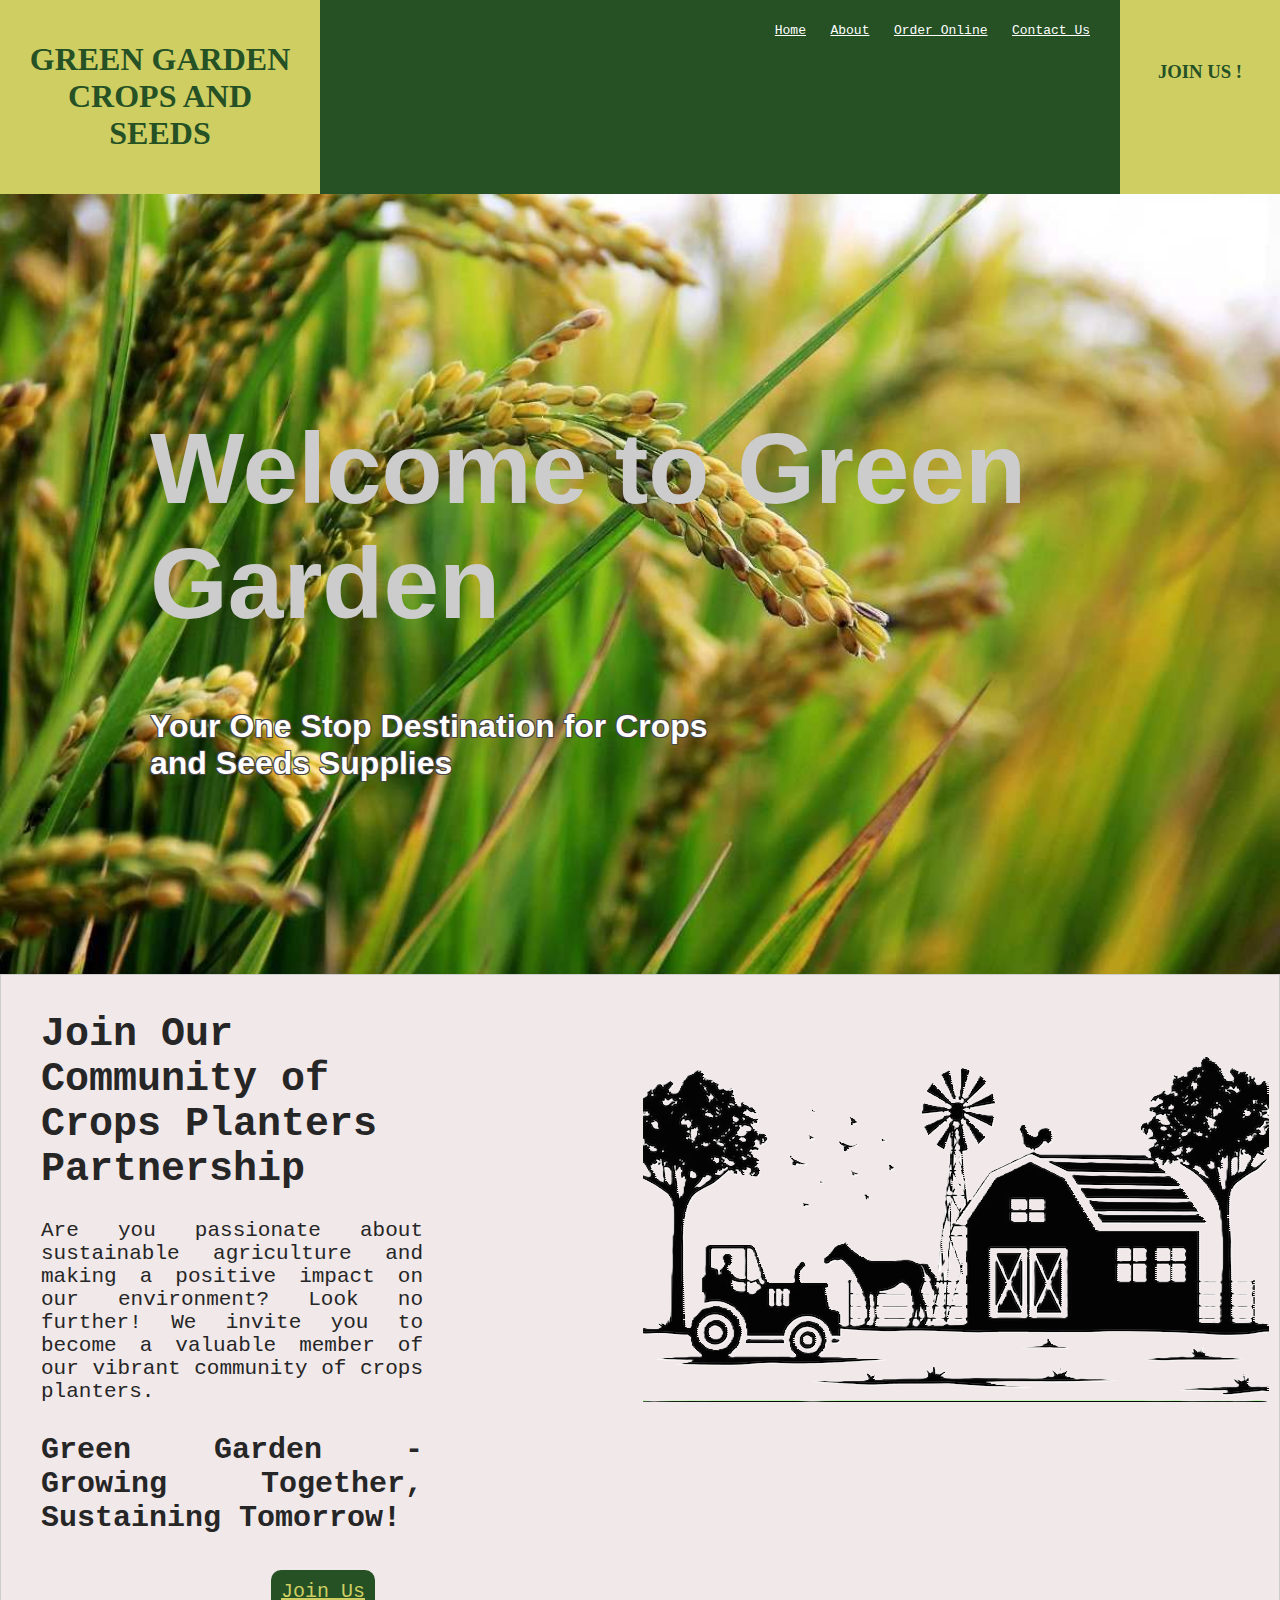
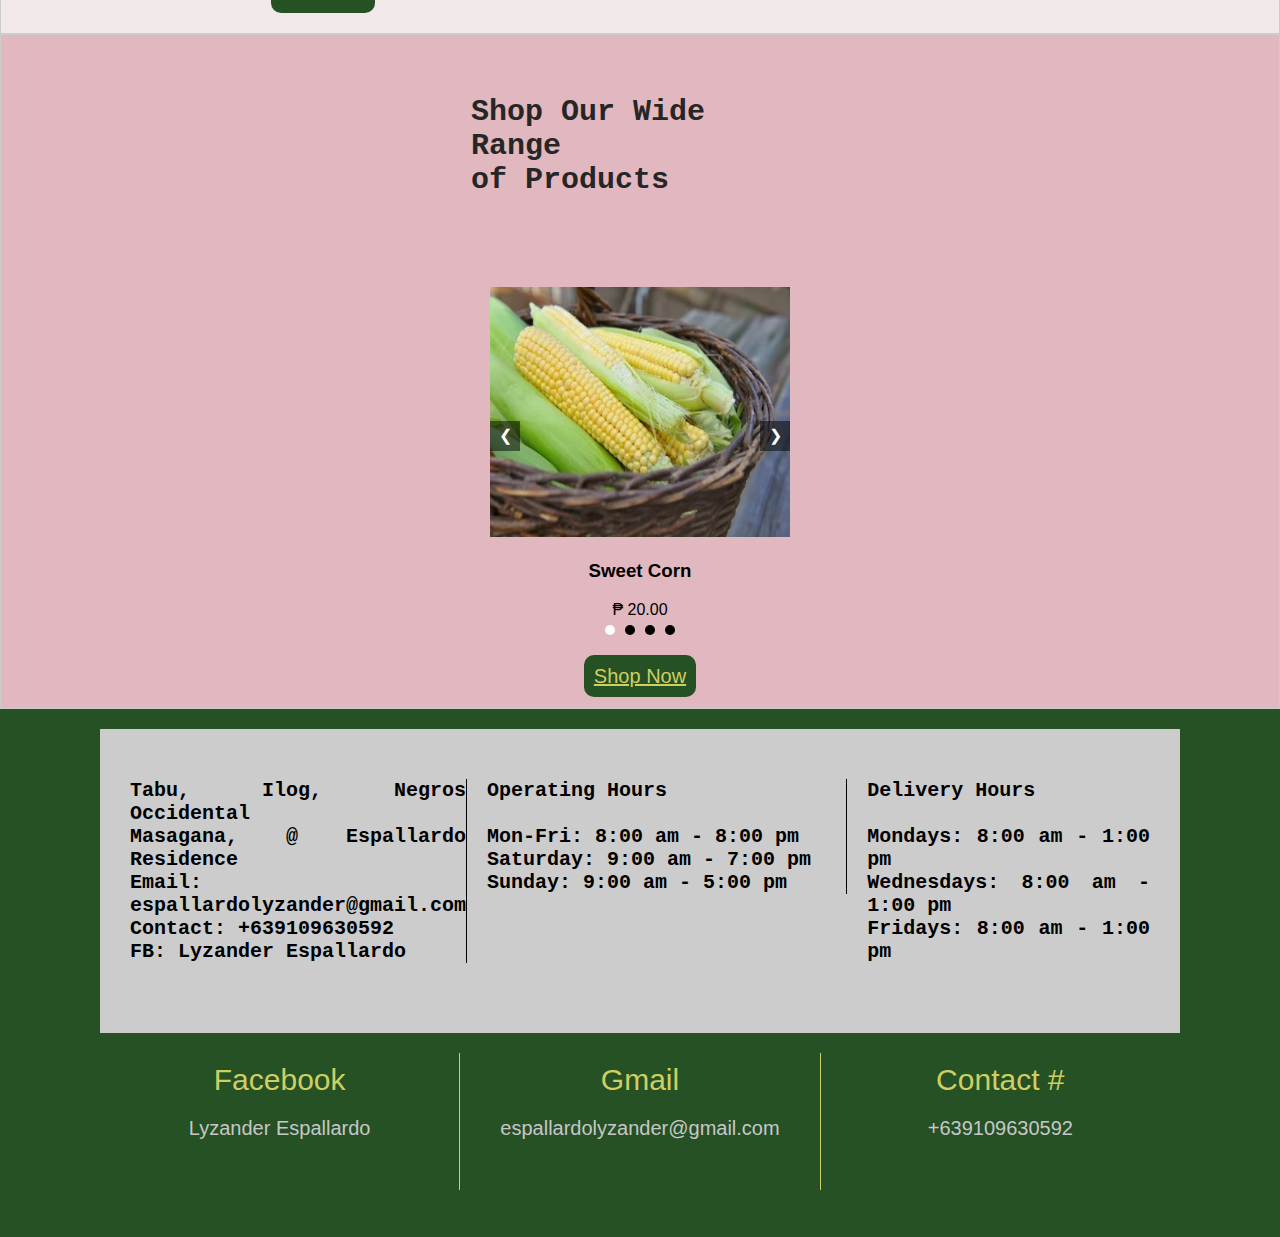
<file: index.html>
<!DOCTYPE html>
<html lang="en">
<head>
    <meta charset="UTF-8">
    <meta name="viewport" content="width=device-width, initial-scale=1.0">
    <link rel="stylesheet" href="style.css">
    <title>index</title>
</head>
<header>
    <div class="grid-container">
        <div class="grid-item" style="background-color: rgb(206, 206, 99); text-align: center;">
            <h1 style="font-family:'Lucida Sans'; color: rgb(37, 81, 37);">
                GREEN GARDEN CROPS AND SEEDS
            </h1>
        </div>
        <div class="grid-item">
            <a href="home.html">Home</a>
            <a href="about.html">About</a>
            <a href="order.html">Order Online</a>
            <a href="contact.html">Contact Us</a>
            <div class="btn-row">
                <div>
                
                </div>
            </div>
        </div>
        <div class="grid-item" id="myButton" style="cursor: pointer; background-color: rgb(206, 206, 99); text-align: center;">
                <h3 style="font-family:'Lucida Sans'; color: rgb(37, 81, 37);"><br>JOIN US !</h3>
        </div>
    </div>
</header>
<body>
    <section class="container" style="background-size: cover; background-repeat: none; background-image: url(background.jpg);">
        <div class="column" style="font-size: xx-large;">
            <h1 style="text-align: left; color: #ccc; font-size: 100px;">Welcome to Green Garden</h1>
            <h4 style="text-align: left; color: white; text-shadow: -1px -1px 0 #474646, 1px -1px 0 #474646, 
            -1px 1px 0 #474646, 1px 1px 0 #474646;">Your One Stop Destination for Crops<br>and Seeds Supplies</h4>
        </div>

    </section>
    <section style="background-color: rgb(241, 232, 234); display: grid; border: 1px solid #ccc;">
        <div class="container">  
            <div class="text-column" style="color: #262626; font-family: monospace; text-align: justify; margin-left: 30px; margin-right: 200px;">
                <h1 style="text-align: left; font-size: 40px;">
                Join Our Community of<br>Crops Planters Partnership</h1>
                <p style="font-size: 21px;">Are you passionate about sustainable agriculture
                 and making a positive impact on our environment? Look 
                 no further! We invite you to become a valuable member 
                 of our vibrant community of crops planters.</p>
                 <h3 style="font-size: 30px;"> Green Garden - Growing Together, Sustaining Tomorrow! </h3>
                 <br>
                 <a style="padding: 10px; font-size: 20px; color: rgb(206, 206, 99); 
                 background-color:rgb(37, 81, 37); margin-left: 230px; border-radius: 10px;" href="contact.html#targetSection">Join Us</a>
            </div>
            <div class="text-column">
               <img src="farm.png" alt="farm-pic">
            </div>
        </div>
    </section>
    <section class="container" style="background-color: rgb(225, 184, 191); display: grid; border: 1px solid #ccc;"> 
            <div class="row" style="font-family: monospace; margin-left: 460px; margin-right: 460px;">
                <h1 style="color:#262626; font-size: 30px; text-align: left; margin-top: 50px;">
                    Shop Our Wide Range<br> of Products
                </h1>
            </div>
            <div class="row" style=" margin-left: 200px; margin-right: 200px;">
                <div class="carousel-container">
                    <div class="carousel-image">
                    <img src="corn.jpg" alt="Image 1">
                    <h3>Sweet Corn</h3>
                    <p>&#x20B1; 20.00</p>
                    </div>
                    <div class="carousel-image">
                    <img src="ricegrain.jpg" alt="Image 2">
                    <h3>Rice Grain</h3>
                    <p>&#x20B1; 70.00/Kilo</p>
                    </div>
                    <div class="carousel-image">
                    <img src="sugarcane.jpg" alt="Image 3">
                    <h3>Sugar Cane</h3>
                    <p>&#x20B1; 100.00/bundle</p>
                    </div>
                    <div class="carousel-image">
                    <img src="soybeans.jpg" alt="Image 4">
                    <h3>Soy Beans</h3>
                    <p>&#x20B1; 90.00</p>
                    </div>
                    
                    <div class="carousel-controls">
                        <div class="carousel-control" onclick="prevImage()">&#10094;</div>
                        <div class="carousel-control" onclick="nextImage()">&#10095;</div>
                    </div>
                    <div class="carousel-dots">
                        <div class="carousel-dot" onclick="selectDot(0)"></div>
                        <div class="carousel-dot" onclick="selectDot(1)"></div>
                        <div class="carousel-dot" onclick="selectDot(2)"></div>
                        <div class="carousel-dot" onclick="selectDot(3)"></div>
                    </div>  
                </div>
            </div>
            <div style="padding: 20px;" class="row">
                <a style="padding: 10px; font-size: 20px; color: rgb(206, 206, 99); 
         background-color:rgb(37, 81, 37); border-radius: 10px;" href="order.html">Shop Now</a>
            </div> 
    </section>
</body>
<script>
    let currentImage = 0;

function nextImage() {
    currentImage = (currentImage + 1) % 4;
    showImage(currentImage);
}

function prevImage() {
    currentImage = (currentImage - 1 + 4) % 4;
    showImage(currentImage);
}

function selectDot(dotIndex) {
    currentImage = dotIndex;
    showImage(currentImage);
}

function showImage(imageIndex) {
    let carouselImages = document.getElementsByClassName('carousel-image');
    for (let i = 0; i < carouselImages.length; i++) {
        carouselImages[i].style.display = 'none';
    }
    carouselImages[imageIndex].style.display = 'block';

    let carouselDots = document.getElementsByClassName('carousel-dot');
    for (let i = 0; i < carouselDots.length; i++) {
        carouselDots[i].classList.remove('active');
    }
    carouselDots[imageIndex].classList.add('active');
}

showImage(currentImage);
</script>
<footer>
    <section class="container" style="padding: 20px; font-size: 20px; text-align: justify; font-family: monospace;
    margin-top: 20px;; background-color: #ccc; margin-left:100px; margin-right:100px;">
        <div class="text-column">
            <b>
            <p style="border-right: 1px solid #000;">
                Tabu, Ilog, Negros Occidental<br>
                Masagana, @ Espallardo Residence<br>
                Email: espallardolyzander@gmail.com<br>
                Contact: +639109630592<br>
                FB: Lyzander Espallardo
            </p>
        </div>
        <div class="text-column">
            <p style="padding-right: 35px; border-right: 1px solid #000;">
                Operating Hours<br><br>
                Mon-Fri: 8:00 am - 8:00 pm<br>
                Saturday: 9:00 am - 7:00 pm<br>
                Sunday: 9:00 am - 5:00 pm
            </p>
        </div>
        <div class="text-column">
            <p>
                Delivery Hours<br><br>
                Mondays: 8:00 am - 1:00 pm<br>
                Wednesdays: 8:00 am - 1:00 pm<br>
                Fridays: 8:00 am - 1:00 pm
            </p>
        </b>
        </div>
    </section>
    <section class="container" style="margin: 20px; font-size: 30px; color:rgb(206, 206, 99); margin-left:100px; margin-right:100px; text-align: center;">
        <div class="text-column" style="border-right: 1px solid rgb(206, 206, 99);">
            Facebook
            <p style="color:rgb(199, 199, 199); font-size: 20px;">Lyzander Espallardo</p>
        </div>
        <div class="text-column" style="border-right: 1px solid rgb(206, 206, 99);">
            Gmail
            <p style="color:rgb(199, 199, 199); font-size: 20px;">espallardolyzander@gmail.com</p>
        </div>
        <div class="text-column">
            Contact #
            <p style="color:rgb(199, 199, 199); font-size: 20px;">+639109630592</p>
        </div>
    </section>
</footer>
</html>
</file>
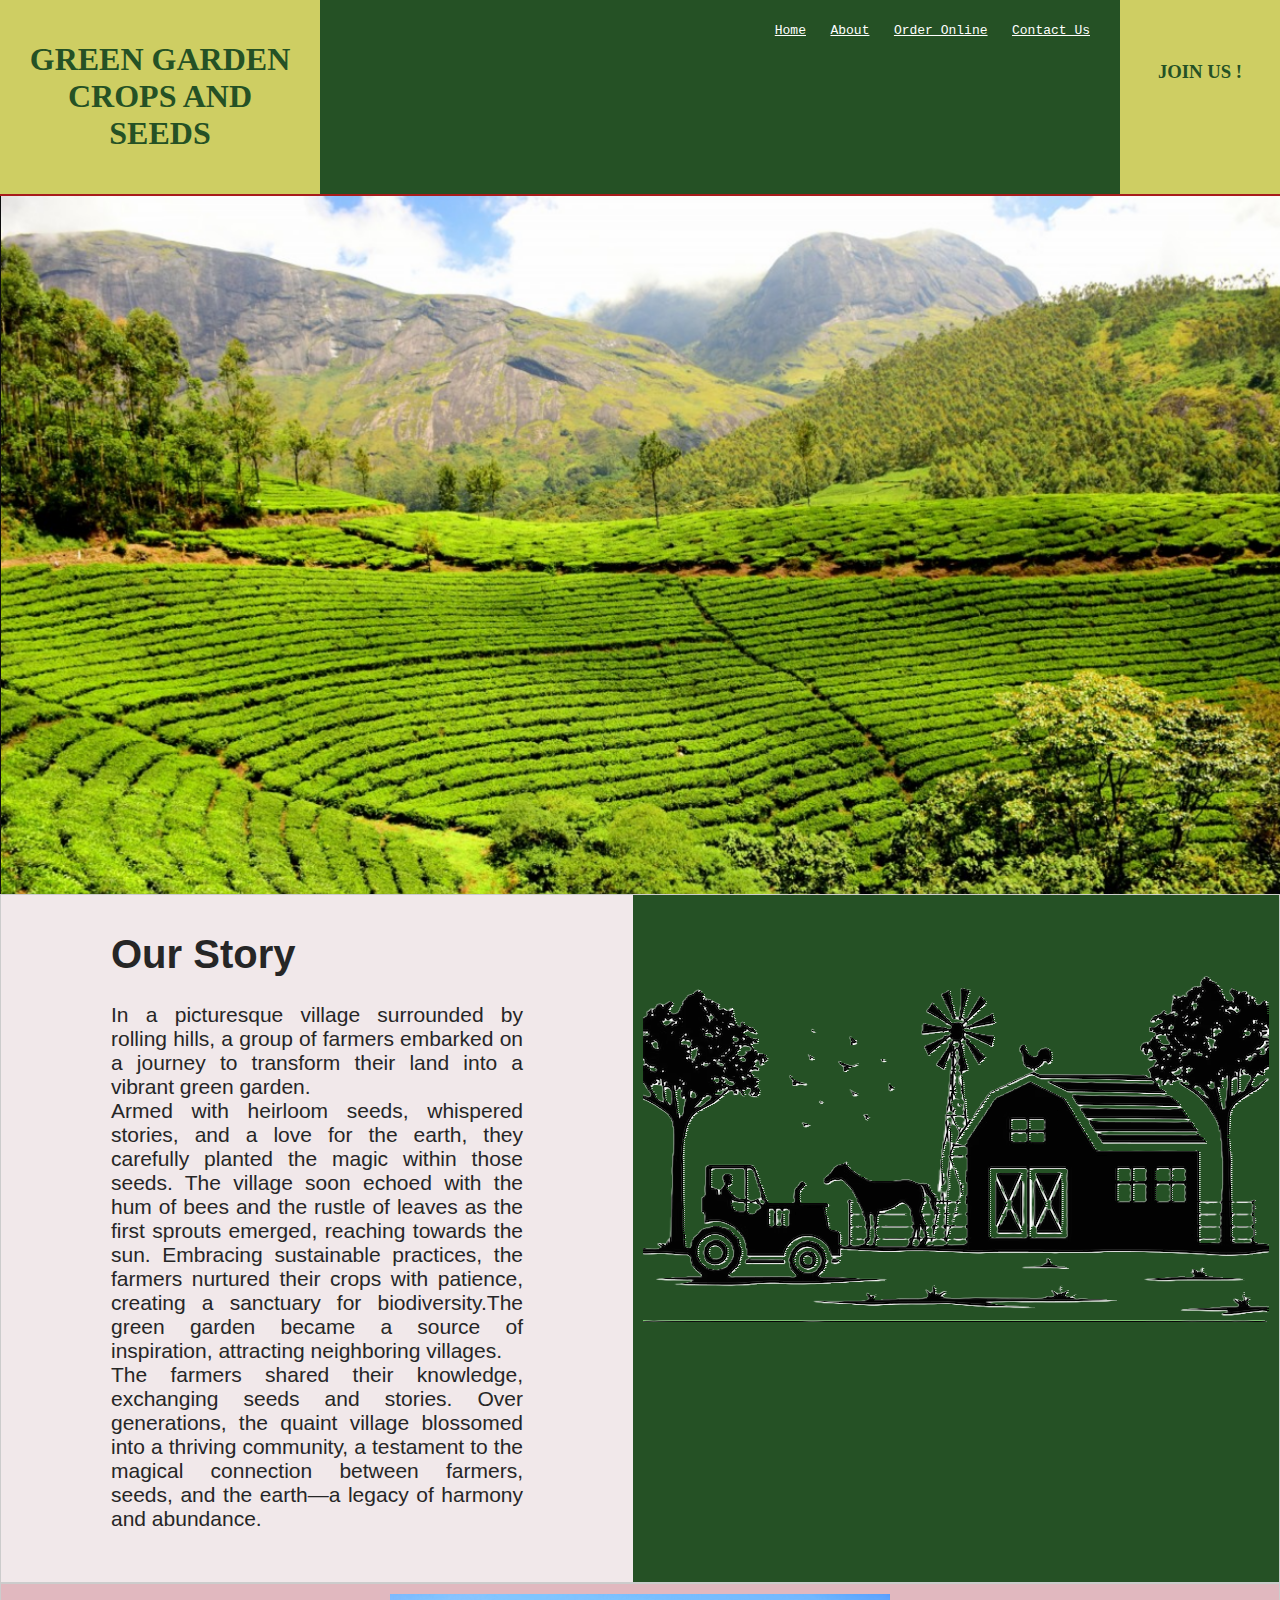
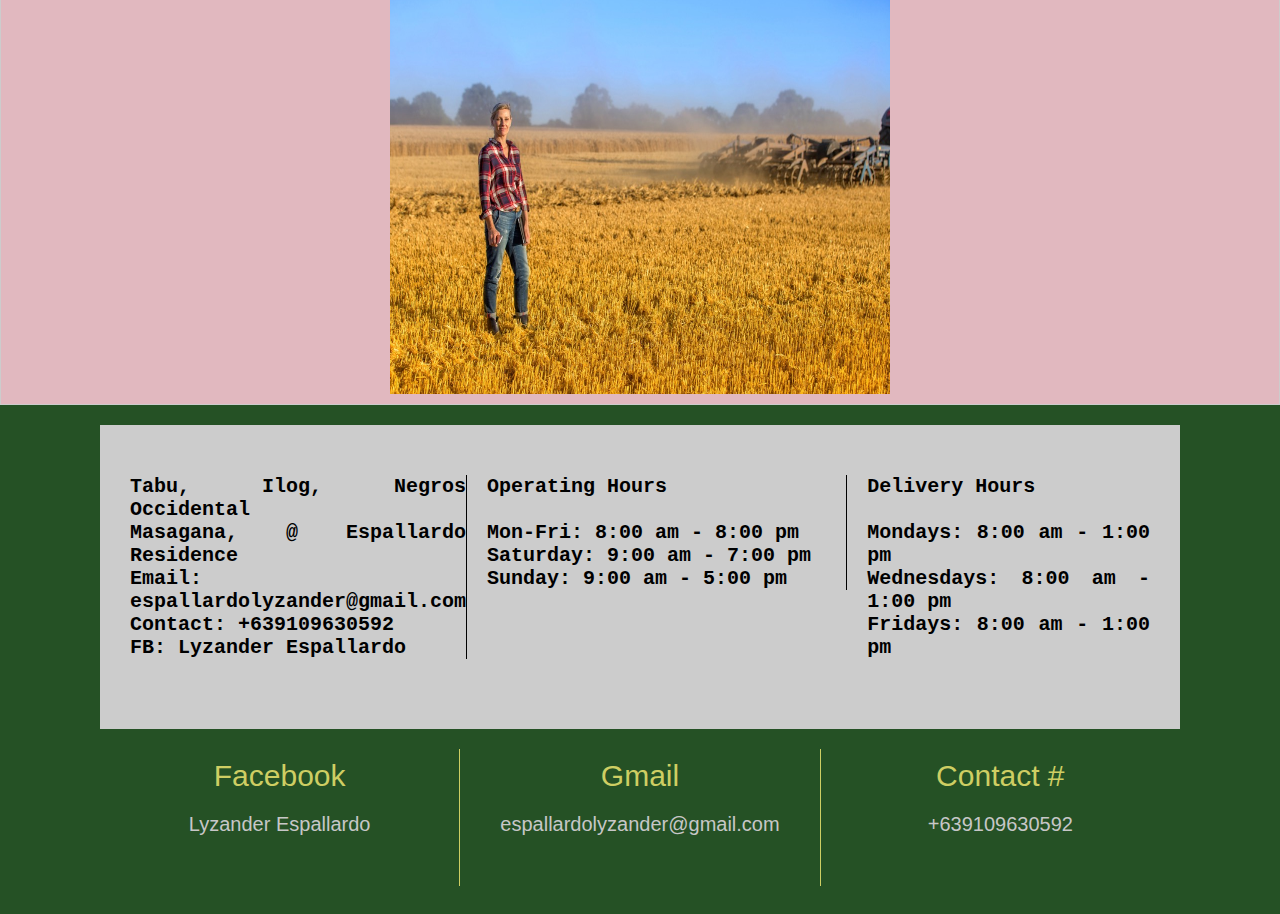
<file: about.html>
<!DOCTYPE html>
<html lang="en">
<head>
    <meta charset="UTF-8">
    <meta name="viewport" content="width=device-width, initial-scale=1.0">
    <link rel="stylesheet" href="style.css">
    <title>index</title>
</head>
<header>
    <div class="grid-container">
        <div class="grid-item" style="background-color: rgb(206, 206, 99); text-align: center;">
            <h1 style="font-family:'Lucida Sans'; color: rgb(37, 81, 37);">
                GREEN GARDEN CROPS AND SEEDS
            </h1>
        </div>
        <div class="grid-item">
            <a href="home.html">Home</a>
            <a href="about.html">About</a>
            <a href="order.html">Order Online</a>
            <a href="contact.html">Contact Us</a>
            <div class="btn-row">
                <div>
        
                </div>
            </div>
        </div>
        <div class="grid-item" id="myButton" style="cursor: pointer; background-color: rgb(206, 206, 99); text-align: center;">
                <h3 style="font-family:'Lucida Sans'; color: rgb(37, 81, 37);"><br>JOIN US !</h3>
        </div>
    </div>
</header>
<body>
    <section class="container" style="height: 700px; background-size: cover; background-repeat: none; background-image: url(copFarm.png);">
 
    </section>
    <section style="background-color: rgb(241, 232, 234); display: grid; border: 1px solid #ccc;">
        <div class="container">  
            <div class="text-column" style="color: #262626; font-family:sans-serif; text-align: justify; margin-left:100px; margin-right:100px;">
                <h1 style="text-align: left; font-size: 40px;">
                Our Story</h1>
                <p style="font-size: 21px;">In a picturesque village surrounded by rolling hills, a group of
                farmers embarked on a journey to transform their land into a vibrant green garden.<br> Armed with 
                heirloom seeds, whispered stories, and a love for the earth, they carefully planted the magic within those seeds.
                The village soon echoed with the hum of bees and the rustle of leaves as the first sprouts emerged, reaching towards 
                the sun. Embracing sustainable practices, the farmers nurtured their crops with patience, creating a sanctuary for 
                biodiversity.The green garden became a source of inspiration, attracting neighboring villages.<br> The farmers shared 
                their knowledge, exchanging seeds and stories. Over generations, the quaint village blossomed into a thriving 
                community, a testament to the magical connection between farmers, seeds, and the earth—a legacy of harmony and 
                abundance.</p>
            </div>
            <div class="text-column" style="background-color:rgb(37, 81, 37);;">
               <img src="farm.png" alt="farm-pic">
            </div>
        </div>
    </section>
    <section class="container" style="background-color: rgb(225, 184, 191); display: grid; border: 1px solid #ccc;"> 
        <div class="row">
            <div id="imageContainer">
                <div id="imageSlider">
                    <img class="image" src="founder.jpg" alt="Image 1">
                    <img class="image" src="founder1.jpg" alt="Image 2">
                    <img class="image" src="founder2.jpg" alt="Image 3">
                    <img class="image" src="riceField.jpg" alt="Image 1">
                    <img class="image" src="ricefield1.jpg" alt="Image 2">
                    <img class="image" src="harvest.jpg" alt="Image 3">
                </div>
            </div>
        </div>    
    </section>
</body>
<script>
const imageSlider = document.getElementById('imageSlider');
        let currentIndex = 0;
    
        function slideImages() {
            currentIndex = (currentIndex + 1) % document.querySelectorAll('.image').length;
            const translateValue = -currentIndex * 100 + '%';
            imageSlider.style.transform = 'translateX(' + translateValue + ')';
        }
        setInterval(slideImages, 3000);
</script>
<footer>
    <section class="container" style="padding: 20px; font-size: 20px; text-align: justify; font-family: monospace;
    margin-top: 20px;; background-color: #ccc; margin-left:100px; margin-right:100px;">
        <div class="text-column">
            <b>
            <p style="border-right: 1px solid #000;">
                Tabu, Ilog, Negros Occidental<br>
                Masagana, @ Espallardo Residence<br>
                Email: espallardolyzander@gmail.com<br>
                Contact: +639109630592<br>
                FB: Lyzander Espallardo
            </p>
        </div>
        <div class="text-column">
            <p style="padding-right: 35px; border-right: 1px solid #000;">
                Operating Hours<br><br>
                Mon-Fri: 8:00 am - 8:00 pm<br>
                Saturday: 9:00 am - 7:00 pm<br>
                Sunday: 9:00 am - 5:00 pm
            </p>
        </div>
        <div class="text-column">
            <p>
                Delivery Hours<br><br>
                Mondays: 8:00 am - 1:00 pm<br>
                Wednesdays: 8:00 am - 1:00 pm<br>
                Fridays: 8:00 am - 1:00 pm
            </p>
        </b>
        </div>
    </section>
    <section class="container" style="margin: 20px; font-size: 30px; color:rgb(206, 206, 99); margin-left:100px; margin-right:100px; text-align: center;">
        <div class="text-column" style="border-right: 1px solid rgb(206, 206, 99);">
            Facebook
            <p style="color:rgb(199, 199, 199); font-size: 20px;">Lyzander Espallardo</p>
        </div>
        <div class="text-column" style="border-right: 1px solid rgb(206, 206, 99);">
            Gmail
            <p style="color:rgb(199, 199, 199); font-size: 20px;">espallardolyzander@gmail.com</p>
        </div>
        <div class="text-column">
            Contact #
            <p style="color:rgb(199, 199, 199); font-size: 20px;">+639109630592</p>
        </div>
    </section>
</footer>
<script src="function.js"></script>
</html>
</file>
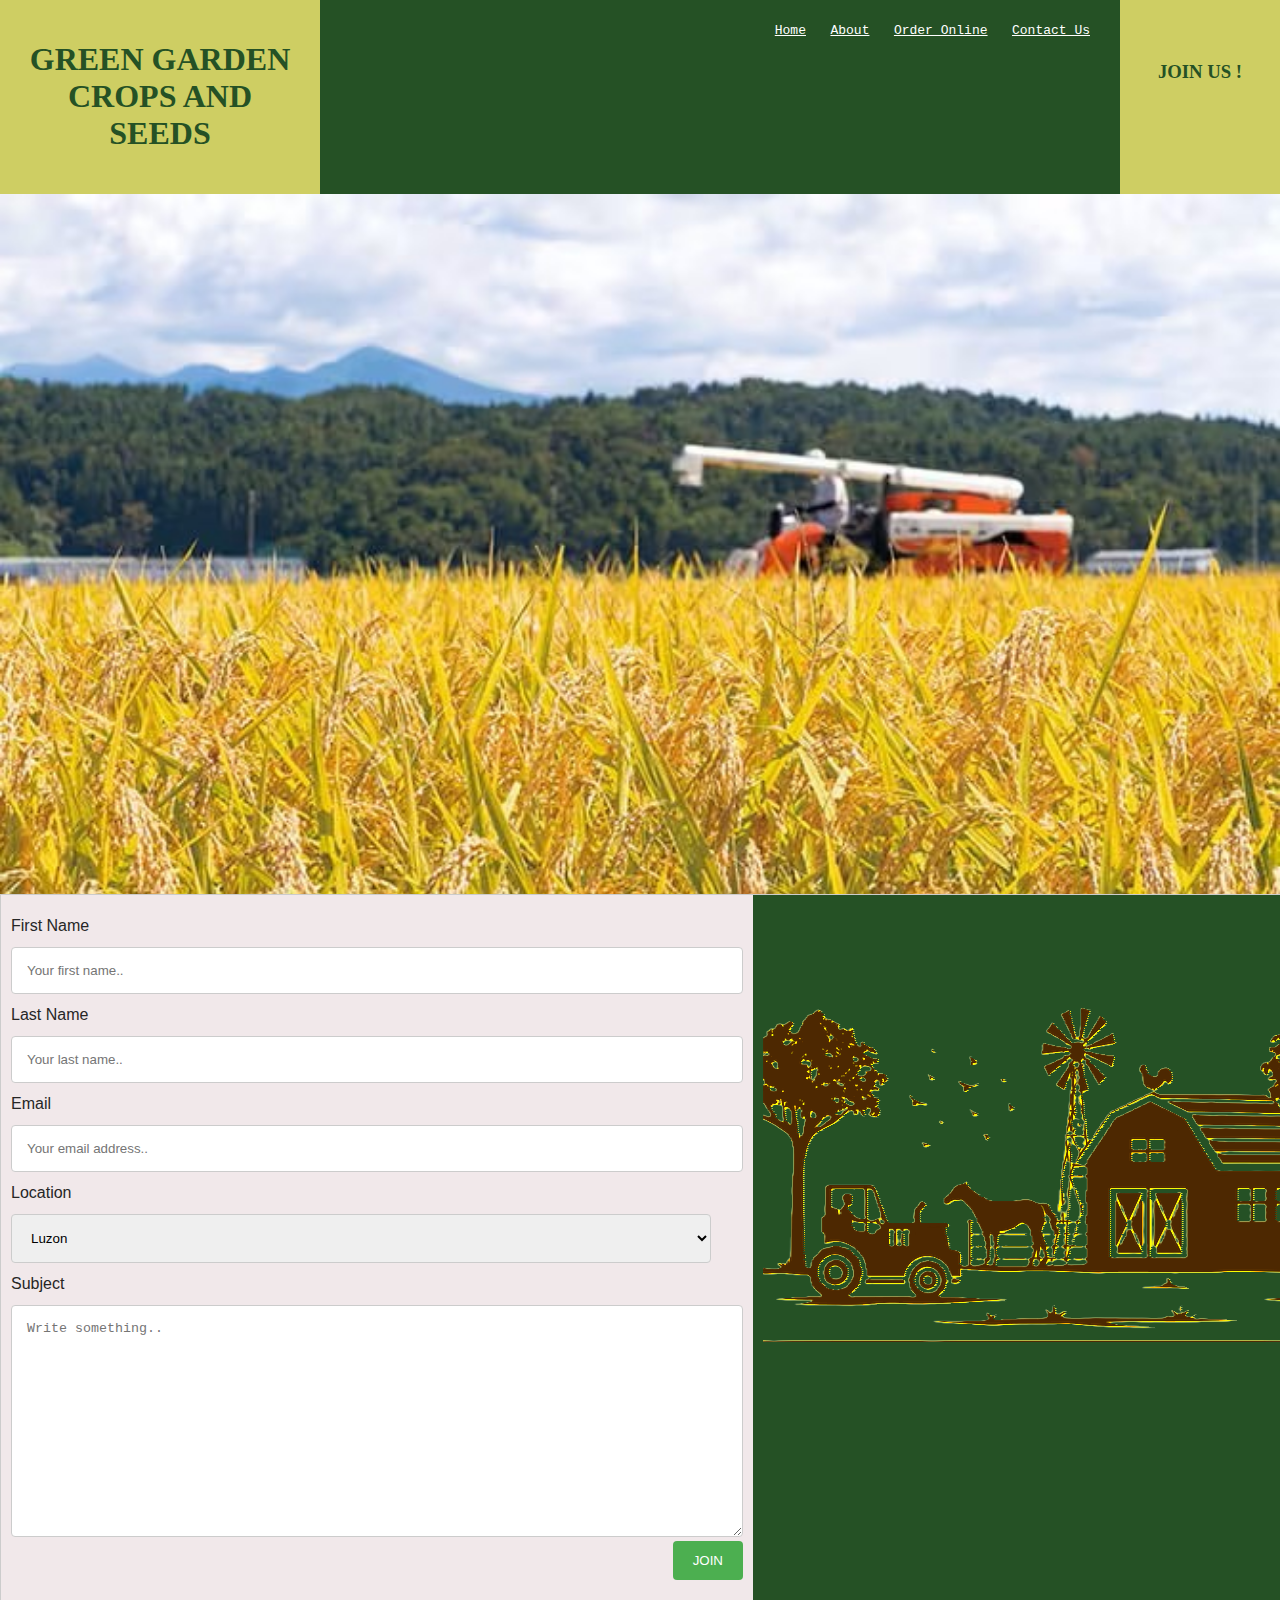
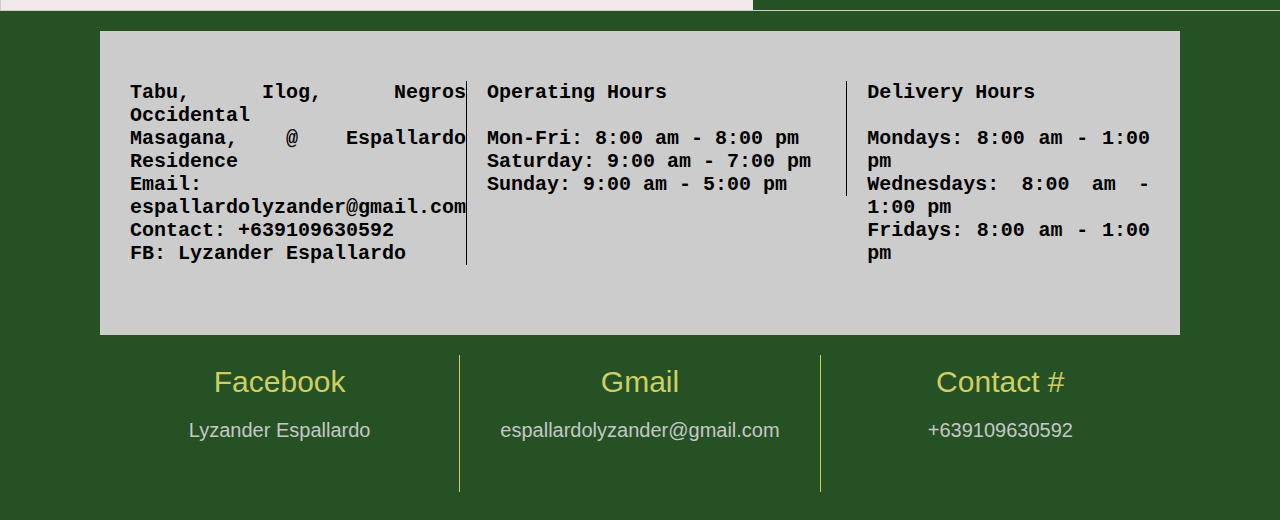
<file: contact.html>
<!DOCTYPE html>
<html lang="en">
<head>
    <meta charset="UTF-8">
    <meta name="viewport" content="width=device-width, initial-scale=1.0">
    <link rel="stylesheet" href="style.css">
    <title>index</title>
</head>
<header>
    <div class="grid-container">
        <div class="grid-item" style="background-color: rgb(206, 206, 99); text-align: center;">
            <h1 style="font-family:'Lucida Sans'; color: rgb(37, 81, 37);">
                GREEN GARDEN CROPS AND SEEDS
            </h1>
        </div>
        <div class="grid-item">
            <a href="home.html">Home</a>
            <a href="about.html">About</a>
            <a href="order.html">Order Online</a>
            <a href="contact.html">Contact Us</a>
            <div class="btn-row">
                <div>
        
                </div>
            </div>
        </div>
        <div class="grid-item" id="myButton" style="cursor: pointer; background-color: rgb(206, 206, 99); text-align: center;">
                <h3 style="font-family:'Lucida Sans'; color: rgb(37, 81, 37);"><br>JOIN US !</h3>
        </div>
    </div>
</header>
<body>
    <section class="container" style="height: 700px; background-size: cover; background-repeat: none; background-image: url(harvest.jpg);">
 
    </section>
    <section id="targetSection" style="background-color: rgb(241, 232, 234); display: grid; border: 1px solid #ccc;">
        <div class="container">  
            <div class="text-column" style="color: #262626; font-family:sans-serif; text-align: justify;">
                <div class="container">
                    <form>
                       <label for="fname">First Name</label>
                       <input type="text" id="fname" name="firstname" placeholder="Your first name..">
                   
                       <label for="lname">Last Name</label>
                       <input type="text" id="lname" name="lastname" placeholder="Your last name..">
                   
                       <label for="email">Email</label>
                       <input type="email" id="email" name="email" placeholder="Your email address..">
                   
                       <label for="country">Location</label>
                       <select id="country" name="country">
                         <option value="australia">Luzon</option>
                         <option value="canada">Visayas</option>
                         <option value="usa">Mindanao</option>
                       </select>
                   
                       <label for="subject">Subject</label>
                       <textarea id="subject" name="subject" placeholder="Write something.." style="height:200px"></textarea>
                   
                       
                       <input type="reset" value="JOIN">
                    </form>
                   </div>
            </div>
            <div class="text-column" style="padding-top: 30px; background-color:rgb(37, 81, 37);;">
               <img src="farmBrown.png" alt="farm-pic">
            </div>
        </div>
    </section>
</body>
<footer>
    <section class="container" style="padding: 20px; font-size: 20px; text-align: justify; font-family: monospace;
    margin-top: 20px;; background-color: #ccc; margin-left:100px; margin-right:100px;">
        <div class="text-column">
            <b>
            <p style="border-right: 1px solid #000;">
                Tabu, Ilog, Negros Occidental<br>
                Masagana, @ Espallardo Residence<br>
                Email: espallardolyzander@gmail.com<br>
                Contact: +639109630592<br>
                FB: Lyzander Espallardo
            </p>
        </div>
        <div class="text-column">
            <p style="padding-right: 35px; border-right: 1px solid #000;">
                Operating Hours<br><br>
                Mon-Fri: 8:00 am - 8:00 pm<br>
                Saturday: 9:00 am - 7:00 pm<br>
                Sunday: 9:00 am - 5:00 pm
            </p>
        </div>
        <div class="text-column">
            <p>
                Delivery Hours<br><br>
                Mondays: 8:00 am - 1:00 pm<br>
                Wednesdays: 8:00 am - 1:00 pm<br>
                Fridays: 8:00 am - 1:00 pm
            </p>
        </b>
        </div>
    </section>
    <section class="container" style="margin: 20px; font-size: 30px; color:rgb(206, 206, 99); margin-left:100px; margin-right:100px; text-align: center;">
        <div class="text-column" style="border-right: 1px solid rgb(206, 206, 99);">
            Facebook
            <p style="color:rgb(199, 199, 199); font-size: 20px;">Lyzander Espallardo</p>
        </div>
        <div class="text-column" style="border-right: 1px solid rgb(206, 206, 99);">
            Gmail
            <p style="color:rgb(199, 199, 199); font-size: 20px;">espallardolyzander@gmail.com</p>
        </div>
        <div class="text-column">
            Contact #
            <p style="color:rgb(199, 199, 199); font-size: 20px;">+639109630592</p>
        </div>
    </section>
</footer>
<script src="function.js"></script>
</html>
</file>
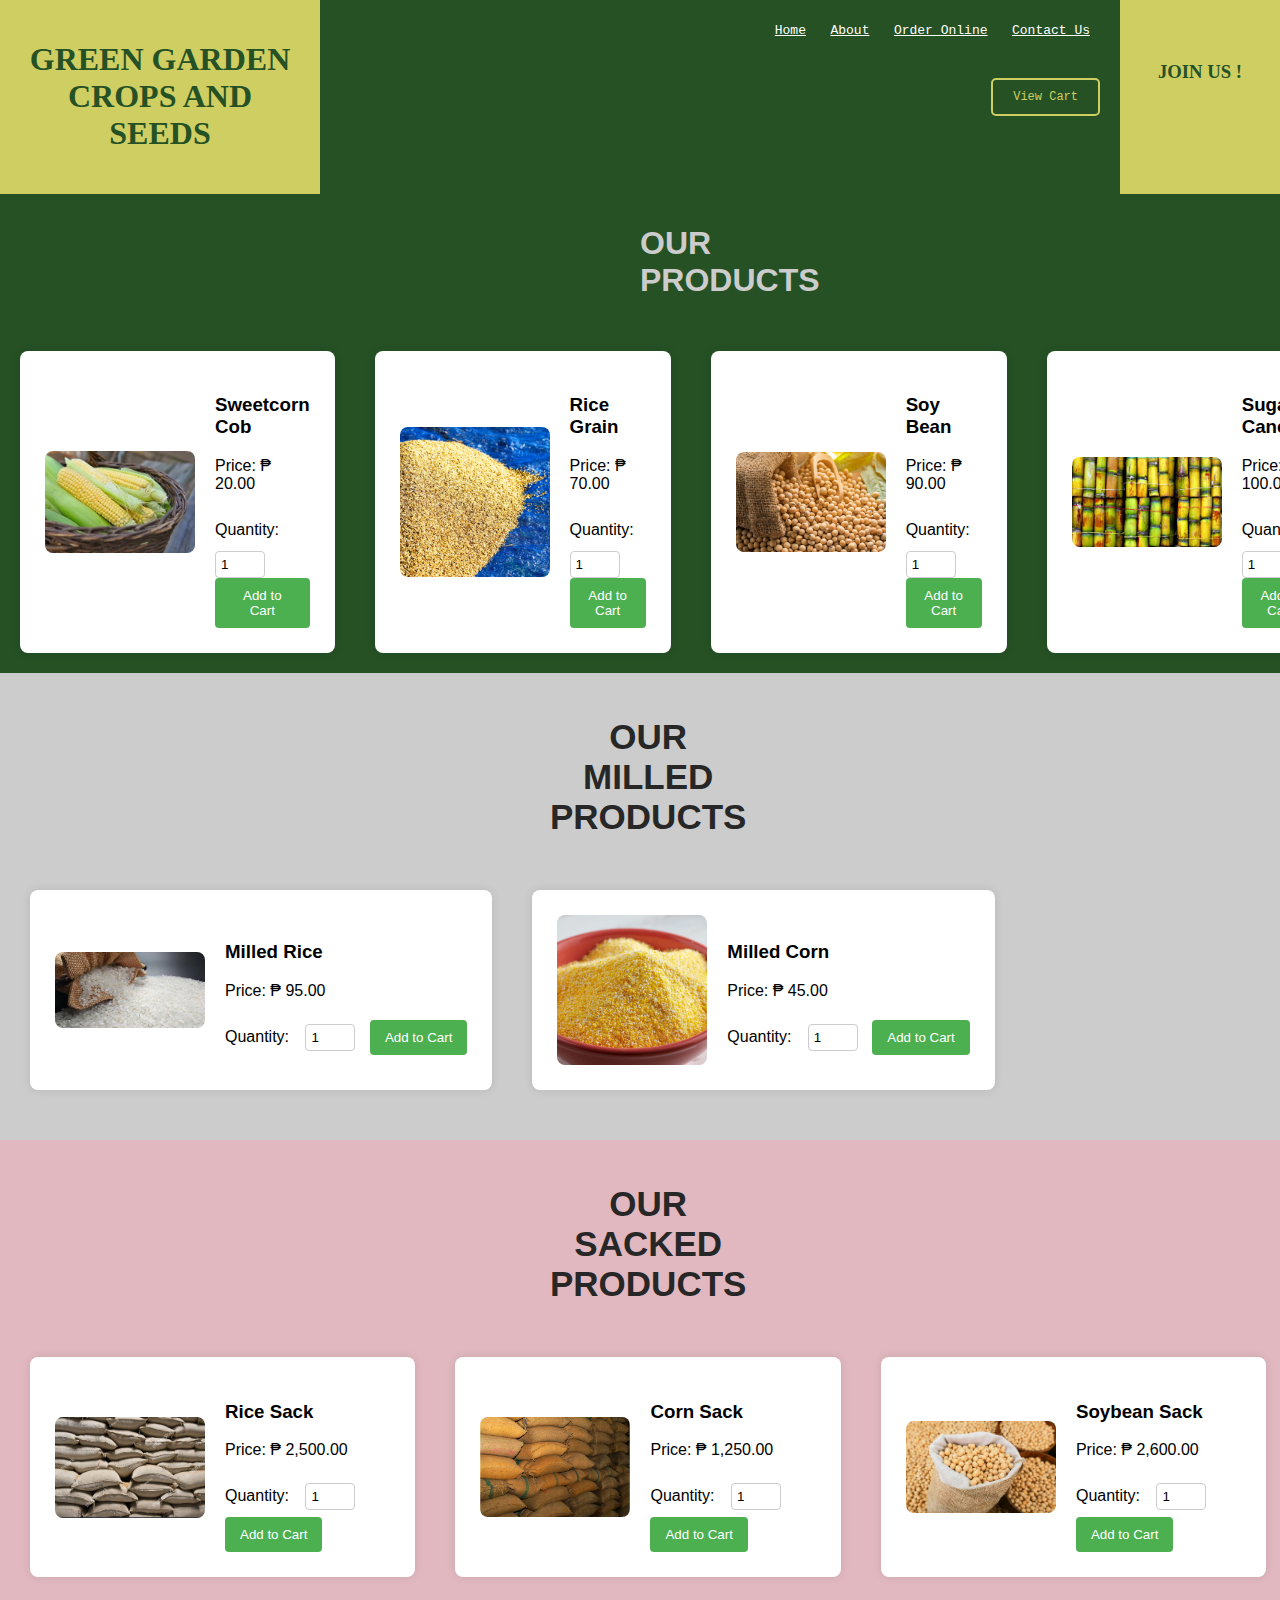
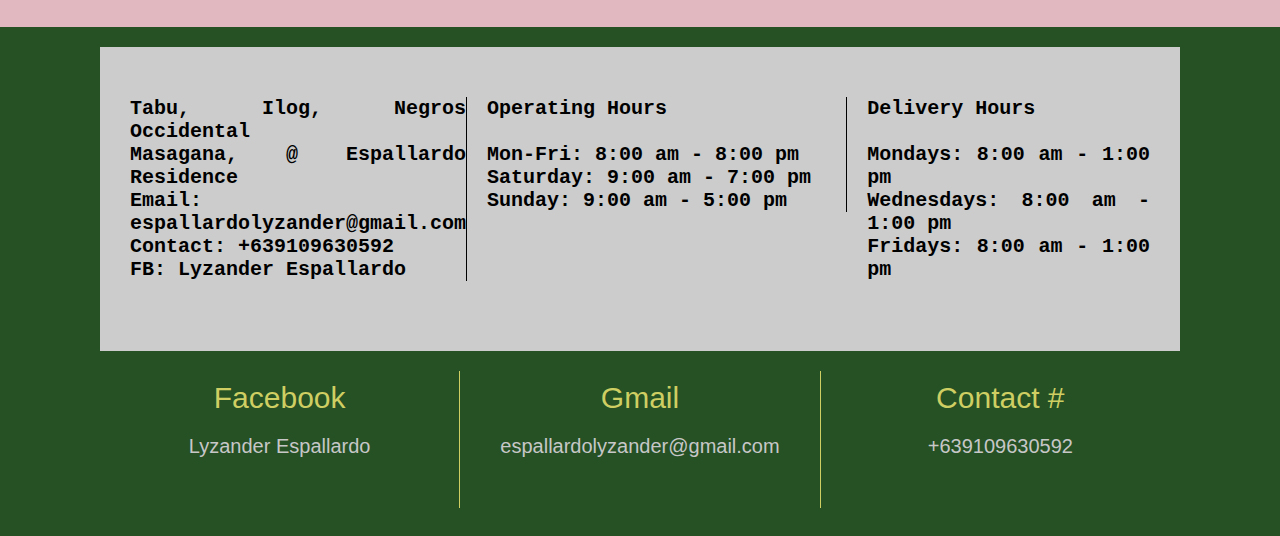
<file: order.html>
<!DOCTYPE html>
<html lang="en">
<head>
    <meta charset="UTF-8">
    <meta name="viewport" content="width=device-width, initial-scale=1.0">
    <link rel="stylesheet" href="style.css">
    <title>index</title>
</head>
<header>
    <div class="grid-container">
        <div class="grid-item" style="background-color: rgb(206, 206, 99); text-align: center;">
            <h1 style="font-family:'Lucida Sans'; color: rgb(37, 81, 37);">
                GREEN GARDEN CROPS AND SEEDS
            </h1>
        </div>
        <div class="grid-item">
            <a href="home.html">Home</a>
            <a href="about.html">About</a>
            <a href="order.html">Order Online</a>
            <a href="contact.html">Contact Us</a>
            <div class="btn-row">
                <div>
                <a id="btn"> View Cart</a>
                </div>
            </div>
        </div>
        <div class="grid-item" id="myButton" style="cursor: pointer; background-color: rgb(206, 206, 99); text-align: center;">
                <h3 style="font-family:'Lucida Sans'; color: rgb(37, 81, 37);"><br>JOIN US !</h3>
        </div>
    </div>
    <div id="cartContainer">
        <div class="row">
            <div style="margin-left: 230px;" id="close-button">close</div>
            <h3>these items are inside your cart</h3>
        </div>
        <div class="message">
            
        </div>
        <div class="row" style="margin-top: 30px;">
        <a style="background-color: #212d84; color: #fff; padding: 15px;
        border: none; border-radius: 4px; cursor: pointer;" href="order.html">Buy Now</a>
        </div>
    </div>
</header>
<body>
    <div class="row" style="color: #ccc; margin-left:630px;margin-right:620px;">
        <h1>OUR PRODUCTS</h1>
    </div>
    <section class="container">
        <div class="product">
            <img src="corn.jpg" alt="Product 1">
            <div class="product-info">
                <h3>Sweetcorn Cob</h3>
                <p>Price: &#x20B1; 20.00</p>
                <label for="quantity1">Quantity:</label>
                <input type="number" id="quantity1" class="quantity-input" value="1" min="1">
                <button class="add-to-cart-button" onclick="addToCart('Sweetcorn Cob', 20.00, 'quantity1')">Add to Cart</button>
            </div>
        </div>
        <div class="product">
            <img src="ricegrain.jpg" alt="Product 2">
            <div class="product-info">
                <h3>Rice Grain</h3>
                <p>Price: &#x20B1; 70.00</p>
                <label for="quantity2">Quantity:</label>
                <input type="number" id="quantity2" class="quantity-input" value="1" min="1">
                <button class="add-to-cart-button" onclick="addToCart('Rice Grain', 70.00, 'quantity2')">Add to Cart</button>
            </div>
        </div>
        <div class="product">
            <img src="soybeans.jpg" alt="Product 3">
            <div class="product-info">
                <h3>Soy Bean</h3>
                <p>Price: &#x20B1; 90.00</p>
                <label for="quantity3">Quantity:</label>
                <input type="number" id="quantity3" class="quantity-input" value="1" min="1">
                <button class="add-to-cart-button" onclick="addToCart('Soy Bean', 90.00, 'quantity3')">Add to Cart</button>
            </div>
        </div>
        <div class="product">
            <img src="sugarcane.jpg" alt="Product 4">
            <div class="product-info">
                <h3>Sugar Cane</h3>
                <p>Price: &#x20B1; 100.00</p>
                <label for="quantity4">Quantity:</label>
                <input type="number" id="quantity4" class="quantity-input" value="1" min="1">
                <button class="add-to-cart-button" onclick="addToCart('Sugar Cane', 100.00, 'quantity4')">Add to Cart</button>
            </div>
        </div>
    </section>
    <section class="container" style="background-color: #ccc;"> 
        <div class="text-column">
            <div style="color: #272727; margin-left:530px; margin-right: 530px;" class="row">
                <h1 style="font-size: 35px;">OUR MILLED PRODUCTS</h1>
            </div>
            <div class="container">
                <div class="product">
                    <img src="miiledRice.jpg" alt="Product 5">
                    <div class="product-info">
                        <h3>Milled Rice</h3>
                        <p>Price: &#x20B1; 95.00</p>
                        <label for="quantity5">Quantity:</label>
                        <input type="number" id="quantity5" class="quantity-input" value="1" min="1">
                        <button class="add-to-cart-button" onclick="addToCart('Milled Rice', 95.00, 'quantity5')">Add to Cart</button>
                    </div>
                </div>
                <div class="product">
                    <img src="milledCorn.jpg" alt="Product 6">
                    <div class="product-info">
                        <h3>Milled Corn</h3>
                        <p>Price: &#x20B1; 45.00</p>
                        <label for="quantity6">Quantity:</label>
                        <input type="number" id="quantity6" class="quantity-input" value="1" min="1">
                        <button class="add-to-cart-button" onclick="addToCart('Milled Corn', 45.00, 'quantity6')">Add to Cart</button>
                    </div>
                </div>
                
            </div>


        </div>
    </section>
    <section class="container" style="background-color: rgb(225, 184, 191);"> 
        <div class="text-column">
            <div style="color: #272727; margin-left:530px; margin-right: 530px;" class="row">
                <h1 style="font-size: 35px;">OUR SACKED PRODUCTS</h1>
            </div>
            <div class="container">
                <div class="product">
                    <img src="ricesacks.jpg" alt="Product 7">
                    <div class="product-info">
                        <h3>Rice Sack</h3>
                        <p>Price: &#x20B1; 2,500.00</p>
                        <label for="quantity7">Quantity:</label>
                        <input type="number" id="quantity7" class="quantity-input" value="1" min="1">
                        <button class="add-to-cart-button" onclick="addToCart('Rice Sack', 2500.00, 'quantity7')">Add to Cart</button>
                    </div>
                </div>
                <div class="product">
                    <img src="cornSacks.jpg" alt="Product 8">
                    <div class="product-info">
                        <h3>Corn Sack</h3>
                        <p>Price: &#x20B1; 1,250.00</p>
                        <label for="quantity8">Quantity:</label>
                        <input type="number" id="quantity8" class="quantity-input" value="1" min="1">
                        <button class="add-to-cart-button" onclick="addToCart('Corn Sack', 1250.00, 'quantity8')">Add to Cart</button>
                    </div>
                </div>
                <div class="product">
                    <img src="soybeanSack.jpg" alt="Product 9">
                    <div class="product-info">
                        <h3>Soybean Sack</h3>
                        <p>Price: &#x20B1; 2,600.00</p>
                        <label for="quantity9">Quantity:</label>
                        <input type="number" id="quantity9" class="quantity-input" value="1" min="1">
                        <button class="add-to-cart-button" onclick="addToCart('Soybean Sack', 2600.00, 'quantity9')">Add to Cart</button>
                    </div>
                </div>
            </div>


        </div>
    </section>
</body>
<footer>
    <section class="container" style="padding: 20px; font-size: 20px; text-align: justify; font-family: monospace;
    margin-top: 20px;; background-color: #ccc; margin-left:100px; margin-right:100px;">
        <div class="text-column">
            <b>
            <p style="border-right: 1px solid #000;">
                Tabu, Ilog, Negros Occidental<br>
                Masagana, @ Espallardo Residence<br>
                Email: espallardolyzander@gmail.com<br>
                Contact: +639109630592<br>
                FB: Lyzander Espallardo
            </p>
        </div>
        <div class="text-column">
            <p style="padding-right: 35px; border-right: 1px solid #000;">
                Operating Hours<br><br>
                Mon-Fri: 8:00 am - 8:00 pm<br>
                Saturday: 9:00 am - 7:00 pm<br>
                Sunday: 9:00 am - 5:00 pm
            </p>
        </div>
        <div class="text-column">
            <p>
                Delivery Hours<br><br>
                Mondays: 8:00 am - 1:00 pm<br>
                Wednesdays: 8:00 am - 1:00 pm<br>
                Fridays: 8:00 am - 1:00 pm
            </p>
        </b>
        </div>
    </section>
    <section class="container" style="margin: 20px; font-size: 30px; color:rgb(206, 206, 99); margin-left:100px; margin-right:100px; text-align: center;">
        <div class="text-column" style="border-right: 1px solid rgb(206, 206, 99);">
            Facebook
            <p style="color:rgb(199, 199, 199); font-size: 20px;">Lyzander Espallardo</p>
        </div>
        <div class="text-column" style="border-right: 1px solid rgb(206, 206, 99);">
            Gmail
            <p style="color:rgb(199, 199, 199); font-size: 20px;">espallardolyzander@gmail.com</p>
        </div>
        <div class="text-column">
            Contact #
            <p style="color:rgb(199, 199, 199); font-size: 20px;">+639109630592</p>
        </div>
    </section>
</footer>
<script src="function.js"></script>
</html>
</file>
<file: style.css>
body {
    margin: 0;
    font-family: Arial, sans-serif;
    background-color: rgb(37, 81, 37);
}

.grid-container {
    display: grid;
    grid-template-columns: 2fr 5fr 1fr; 
    gap: none;
}
.container{
    display: flex;
}

.grid-item {
    padding: 20px;
    text-align: right;
}
.grid-item a{
    font-size: medium;
    font-family: monospace;
    padding: 10px;
    color:white;
}
.grid-item a:hover{
    color: blue;
}
.btn-row {
    text-align: right;
    display: grid;
    padding-top: 40px;
  }
.column {
    padding: 150px;
    width: 100%; 
    text-align: center;
  }
.text-column {
    padding: 10px;
    flex: 1; 
    padding-bottom: 30px;
  }
.row {
    text-align: center;
    padding: 10px;
  }

#btn{
    display: inline-block;
    padding: 10px 20px;
    font-size:small;
    text-align: center;
    text-decoration: none;
    cursor: pointer;
    outline: none;
    border: 2px solid rgb(206, 206, 99);
    color:rgb(206, 206, 99);
    border-radius: 5px;
    transition: background-color 0.3s, color 0.3s;
  }
  #btn:hover{
    background-color: rgb(206, 206, 99);
      color: rgb(37, 81, 37);
  }
  #cartContainer {
    position: fixed;
    top: 0;
    right: 0;
    width: 300px;
    height: 100%;
    background-color:khaki;
    padding: 20px;
    display: none;
  }
  #close-button {
    background-color: #e74c3c;
    color: #fff;
    padding: 3px;
    cursor: pointer;
    border-radius: 5px;
    font-size: small;
  }
  #close-button:hover{
    background-color: #fff;
    color: #e74c3c;
  }
.carousel-container {
    display: inline-block;
    width: 300px;
    position: relative;
}
.carousel-image {
    width: 100%;
    display: none;
}
.carousel-image img {
    margin-top: 50px;
    height: 250px;
    width: 300px;
}
.carousel-dots {
    display: flex;
    justify-content: center;
    align-items: center;
    position: absolute;
    bottom: 0;
    width: 100%;
}
.carousel-dot {
    width: 10px;
    height: 10px;
    border-radius: 50%;
    background-color: black;
    margin: 0 5px;
    display: inline-block;
    cursor: pointer;
}
.carousel-dot:hover, .carousel-dot.active {
    background-color: white;
}
.carousel-controls {
    position: absolute;
    top: 50%;
    transform: translateY(-50%);
    width: 100%;
    display: flex;
    justify-content: space-between;
}
.carousel-control {
    background-color: rgba(0, 0, 0, 0.5);
    width: 30px;
    height: 30px;
    line-height: 30px;
    text-align: center;
    color: #fff;
    cursor: pointer;
}
#imageContainer {
  max-width: 500px;
  margin: auto;
  overflow: hidden;
}

#imageSlider {
  display: flex;
  transition: transform 0.5s ease-in-out;
}

.image {
 height: 400px;
 width: 100%;
}
.product {
  display: flex;
  justify-content: space-between;
  align-items: center;
  margin: 20px;
  padding: 25px;
  background-color: #fff;
  border-radius: 8px;
  box-shadow: 0 0 10px rgba(0, 0, 0, 0.1);
}

.product img {
  max-width: 150px;
  max-height: 150px;
  margin-right: 20px;
  border-radius: 8px;
}

.product-info {
  flex: 1;
}

.quantity-input {
  width: 50px;
  padding: 5px;
  margin-right: 10px;
  box-sizing: border-box;
  border: 1px solid #ccc;
  border-radius: 4px;
}

.add-to-cart-button {
  background-color: #4caf50;
  color: #fff;
  padding: 10px 15px;
  border: none;
  border-radius: 4px;
  cursor: pointer;
}
.message {
  margin-top: 20px;
  padding: 10px;
  border: 1px solid #ccc;
  border-radius: 8px;
  background-color: #fff;
}
input[type=text], input[type=email], select, textarea {
  width: 700px;
  padding: 15px;
  border: 1px solid #ccc;
  border-radius: 4px;
  resize: vertical;
 }
 
 label {
  padding: 12px 12px 12px 0;
  display: inline-block;
 }
 
 input[type=reset] {
  background-color: #4CAF50;
  color: white;
  padding: 12px 20px;
  border: none;
  border-radius: 4px;
  cursor: pointer;
  float: right;
 }
 
 input[type=reset]:hover {
  background-color: #45a049;
 }
 
 .clear {
  clear: both;
 }
</file>
